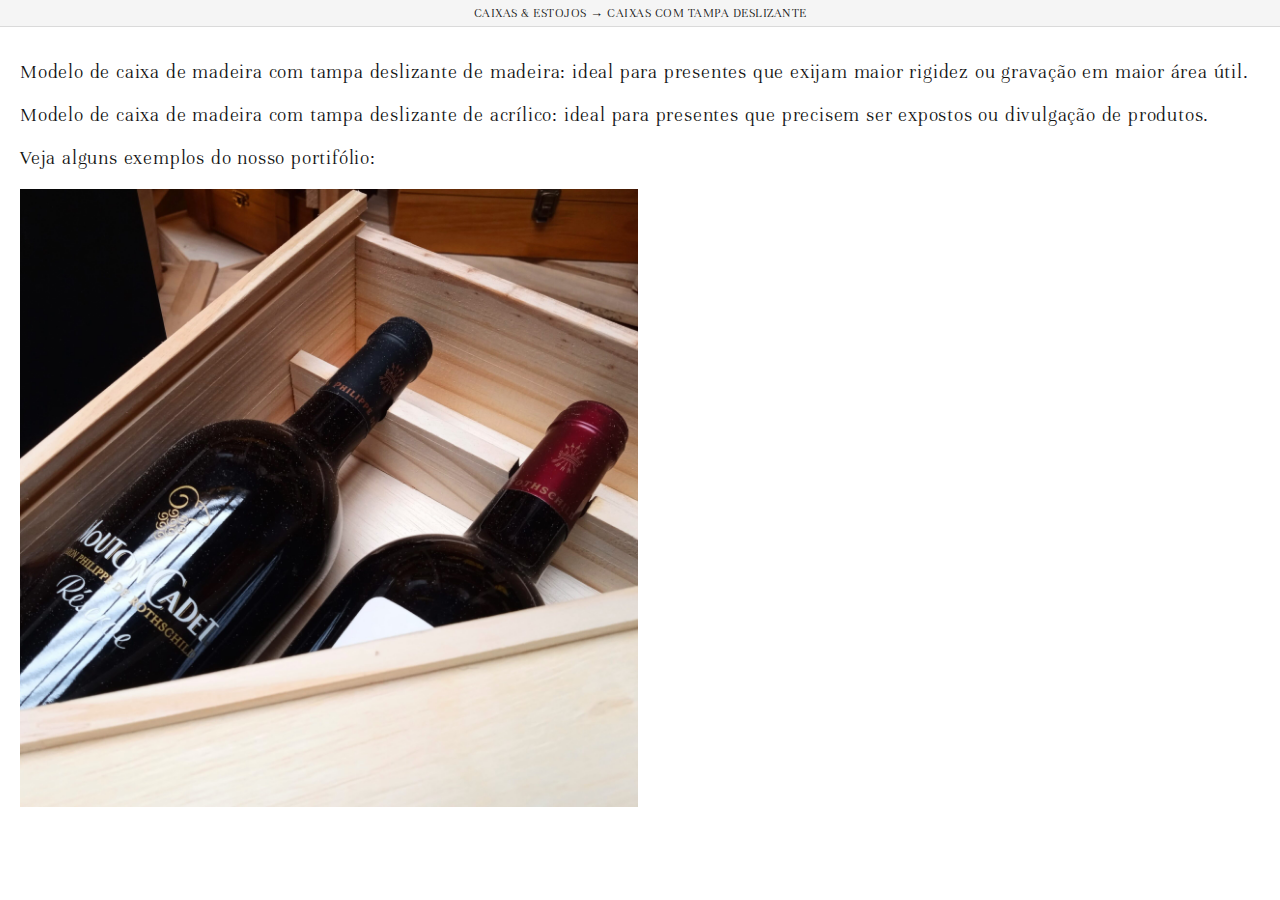
<file: caixas-tampa-deslizante.html>
<!DOCTYPE html>
<html lang="pt-BR">

<head>
    <meta charset="UTF-8">
    <meta name="viewport" content="width=device-width, initial-scale=1.0">
    <title>caixas para vinhos & bebidas</title>
    <link rel="stylesheet" href="iframe-style.css">
    <link rel="stylesheet" href="fade-in.css">
    <link rel="stylesheet" href="style.css">
</head>

<body>
    <div class="cabecalho-guia">
        <p>caixas & estojos → caixas com tampa deslizante</p>
    </div>
    <div class="servicos-iframe">
        <div class="servicos-iframe-box">
            <p>Modelo de caixa de madeira com tampa deslizante de madeira: ideal para presentes que exijam maior rigidez ou gravação em maior área útil.</p>
            <p>Modelo de caixa de madeira com tampa deslizante de acrílico: ideal para presentes que precisem ser expostos ou divulgação de produtos.</p>
            <p>Veja alguns exemplos do nosso portifólio:</p>

            <div class="servicos-iframe-imgs">
                <img src="./imgs/ft-14.jpg" alt="">
                
            </div>

        </div>

    </div>
</body>

</html>
</file>
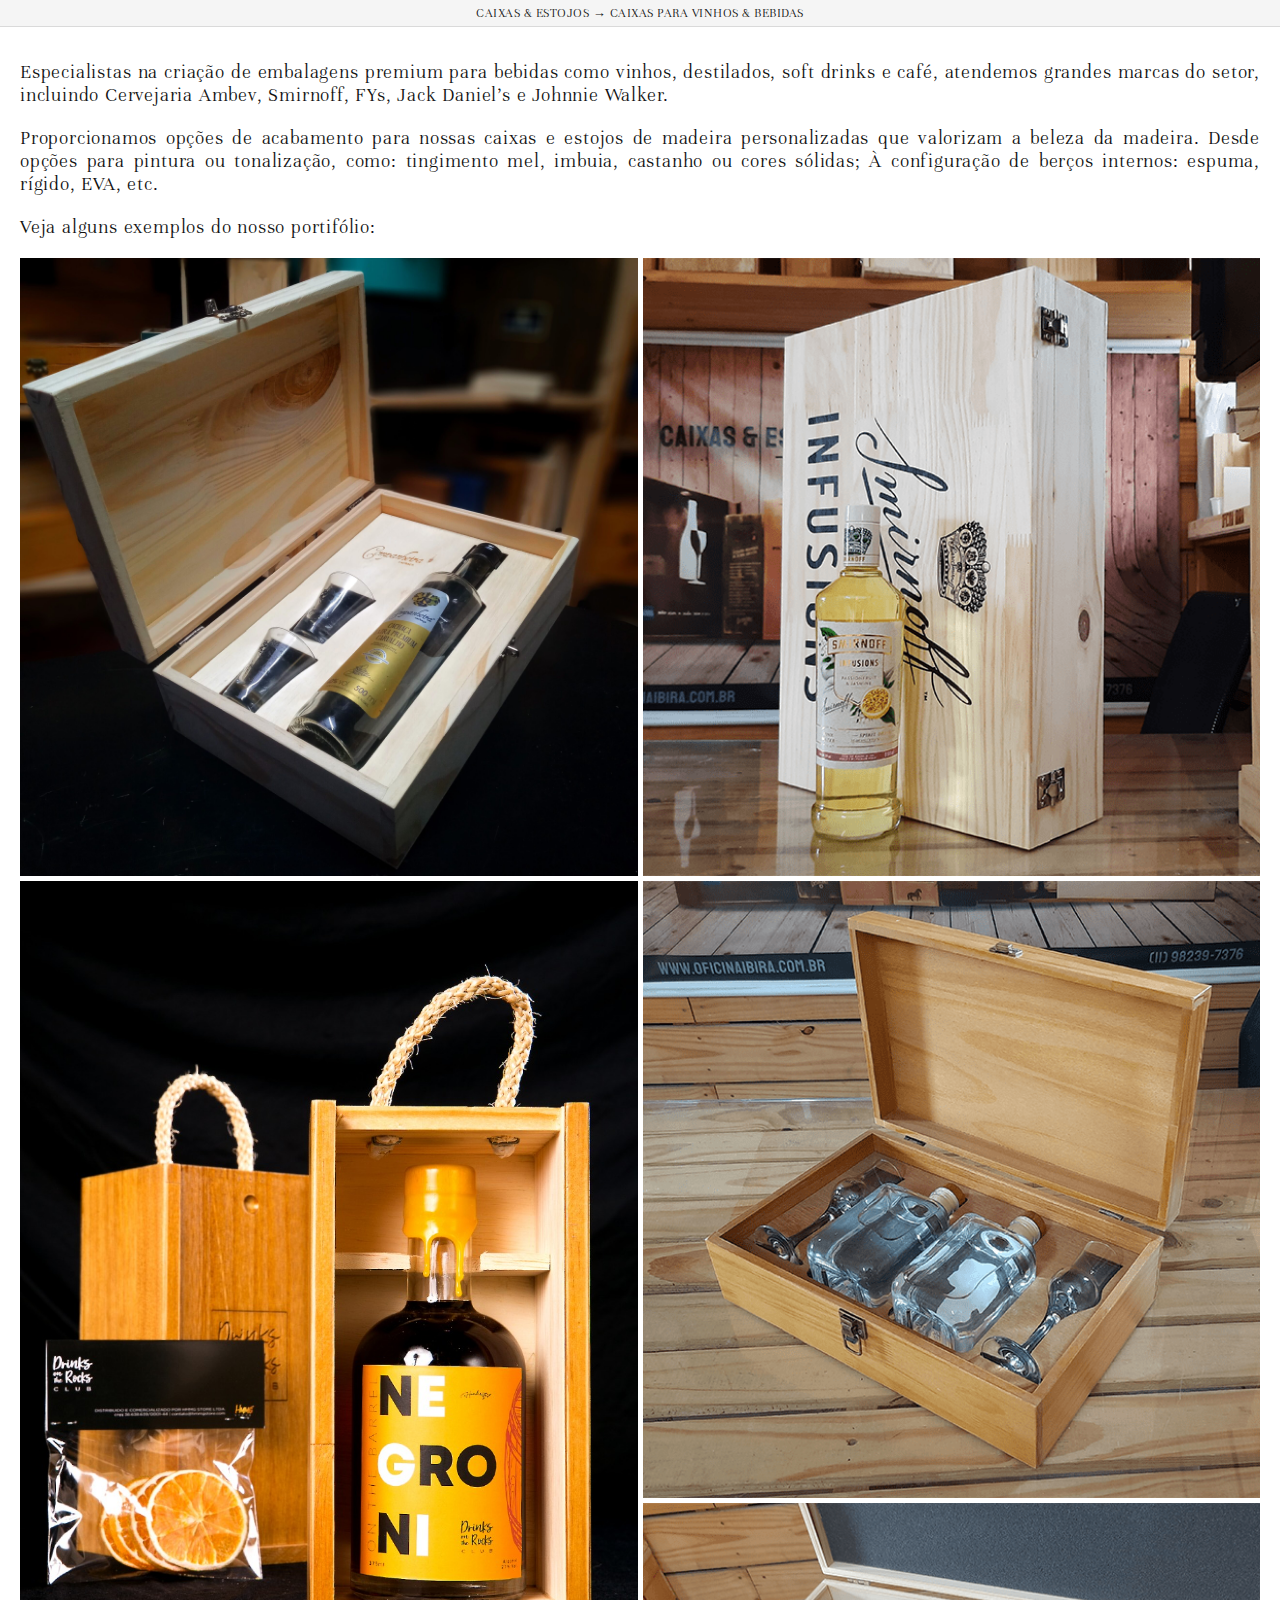
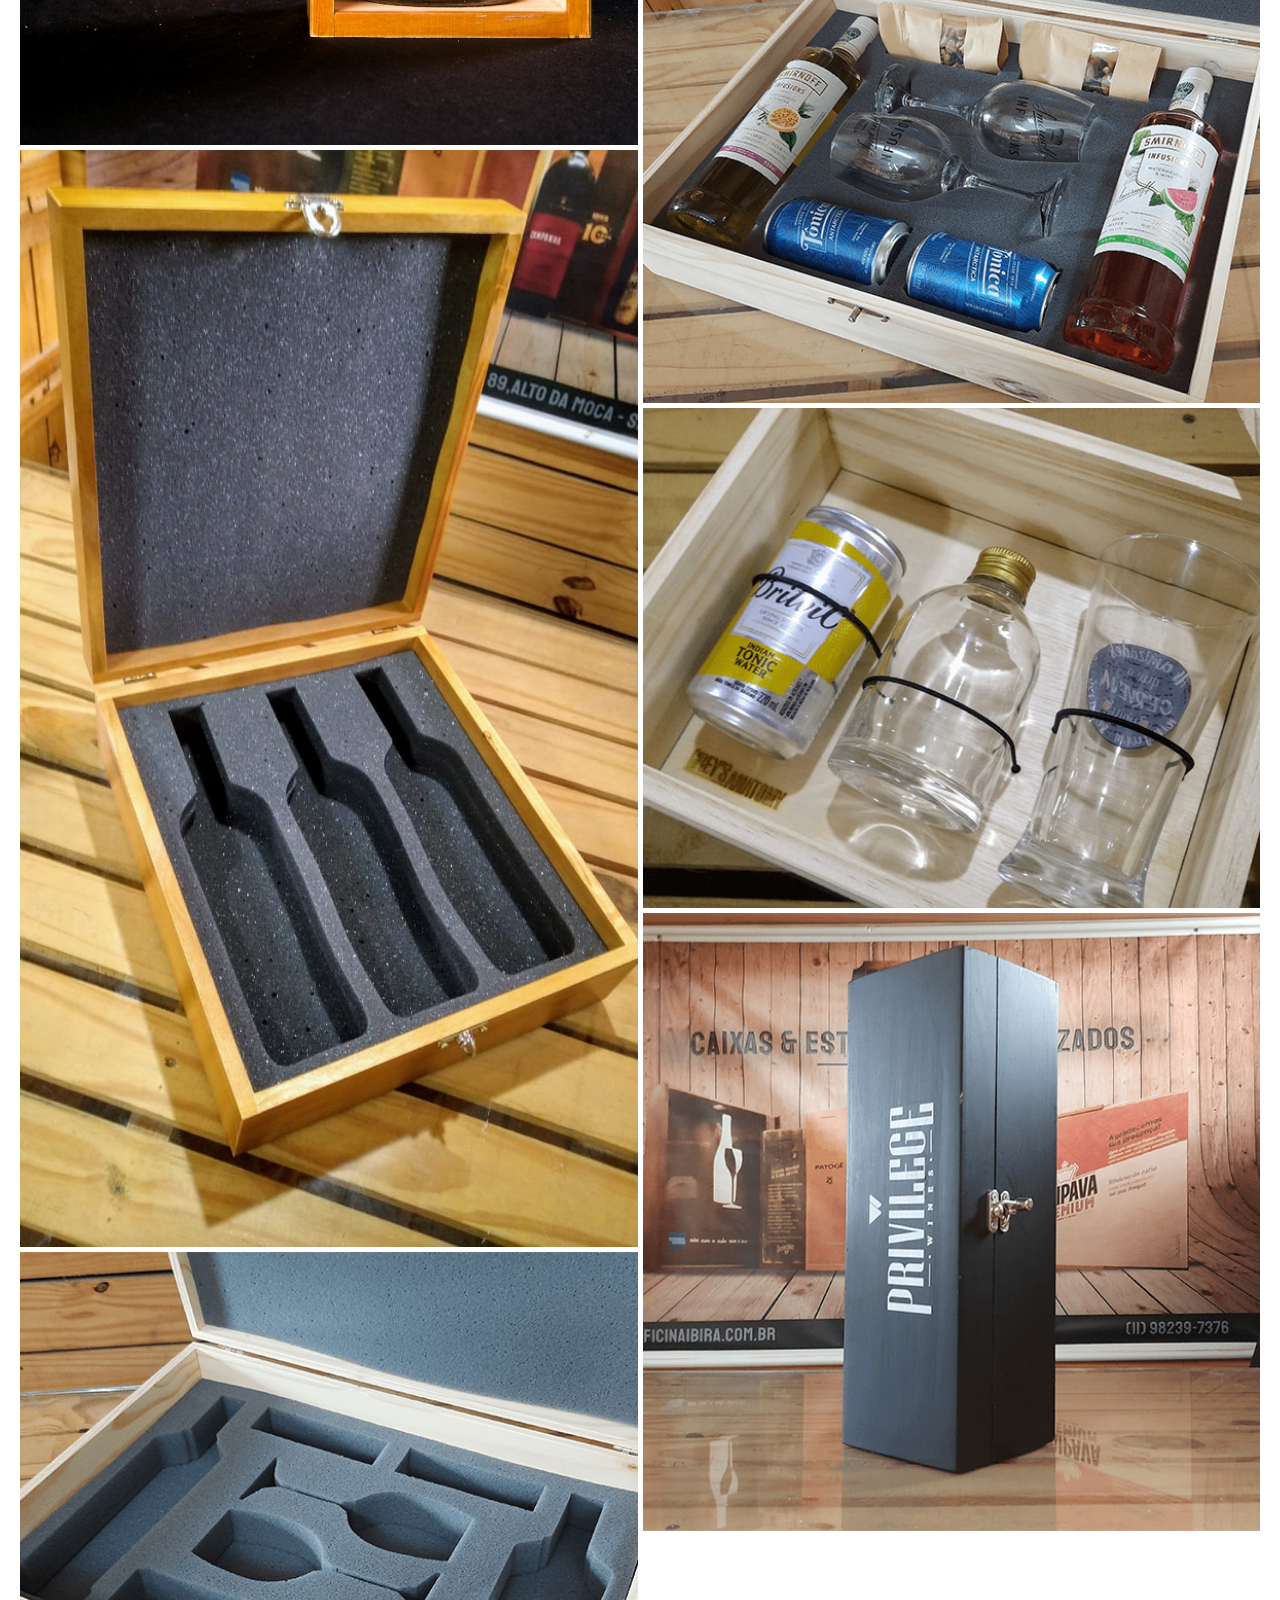
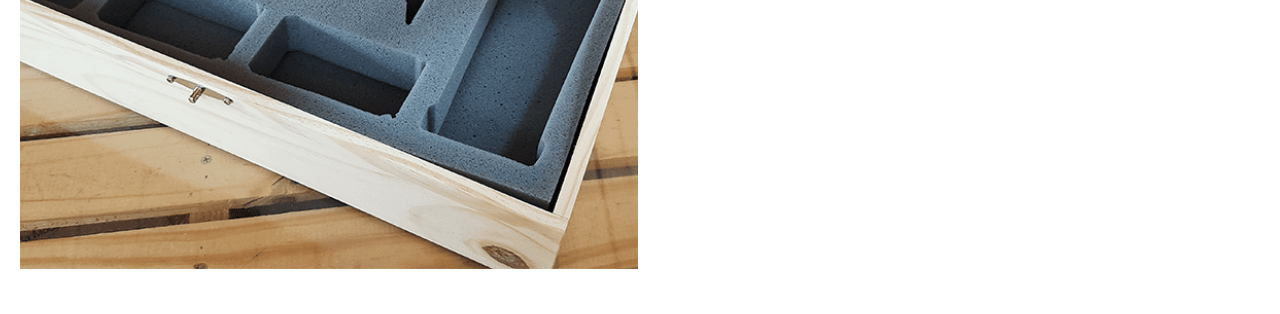
<file: caixas-vinhos-bebidas.html>
<!DOCTYPE html>
<html lang="pt-BR">

<head>
    <meta charset="UTF-8">
    <meta name="viewport" content="width=device-width, initial-scale=1.0">
    <title>caixas para vinhos & bebidas</title>
    <link rel="stylesheet" href="iframe-style.css">
    <link rel="stylesheet" href="fade-in.css">
    <link rel="stylesheet" href="style.css">
</head>

<body>
    <div class="cabecalho-guia">
        <p>caixas & estojos → caixas para vinhos & bebidas</p>
    </div>
    <div class="servicos-iframe">
        <div class="servicos-iframe-box">
            <p>Especialistas na criação de embalagens premium para bebidas como vinhos, destilados, soft drinks e café,
                atendemos grandes marcas do setor, incluindo Cervejaria Ambev, Smirnoff, FYs, Jack Daniel’s e Johnnie
                Walker.</p>
            <p>Proporcionamos opções de acabamento para nossas caixas e estojos de madeira personalizadas que valorizam
                a beleza da madeira. Desde opções para pintura ou tonalização, como: tingimento mel, imbuia, castanho ou
                cores sólidas; À configuração de berços internos: espuma, rígido, EVA, etc.</p>
            <!-- <hr> -->
            <p>Veja alguns exemplos do nosso portifólio:</p>

            <div class="servicos-iframe-imgs">
                <img src="./imgs/ft-05.jpg" alt="">
                <img src="./imgs/ft-08.jpeg" alt="">
                <img src="./imgs/ft-36.jpeg" alt="">
                <img src="./imgs/ft-37.jpeg" alt="">
                <img src="./imgs/ft-38.jpeg" alt="">
                <img src="./imgs/ft-39.jpeg" alt="">
                <img src="./imgs/ft-40.jpeg" alt="">
                <img src="./imgs/ft-43.jpeg" alt="">
                <img src="./imgs/ft-44.jpeg" alt="">
            </div>

        </div>

    </div>
</body>

</html>
</file>
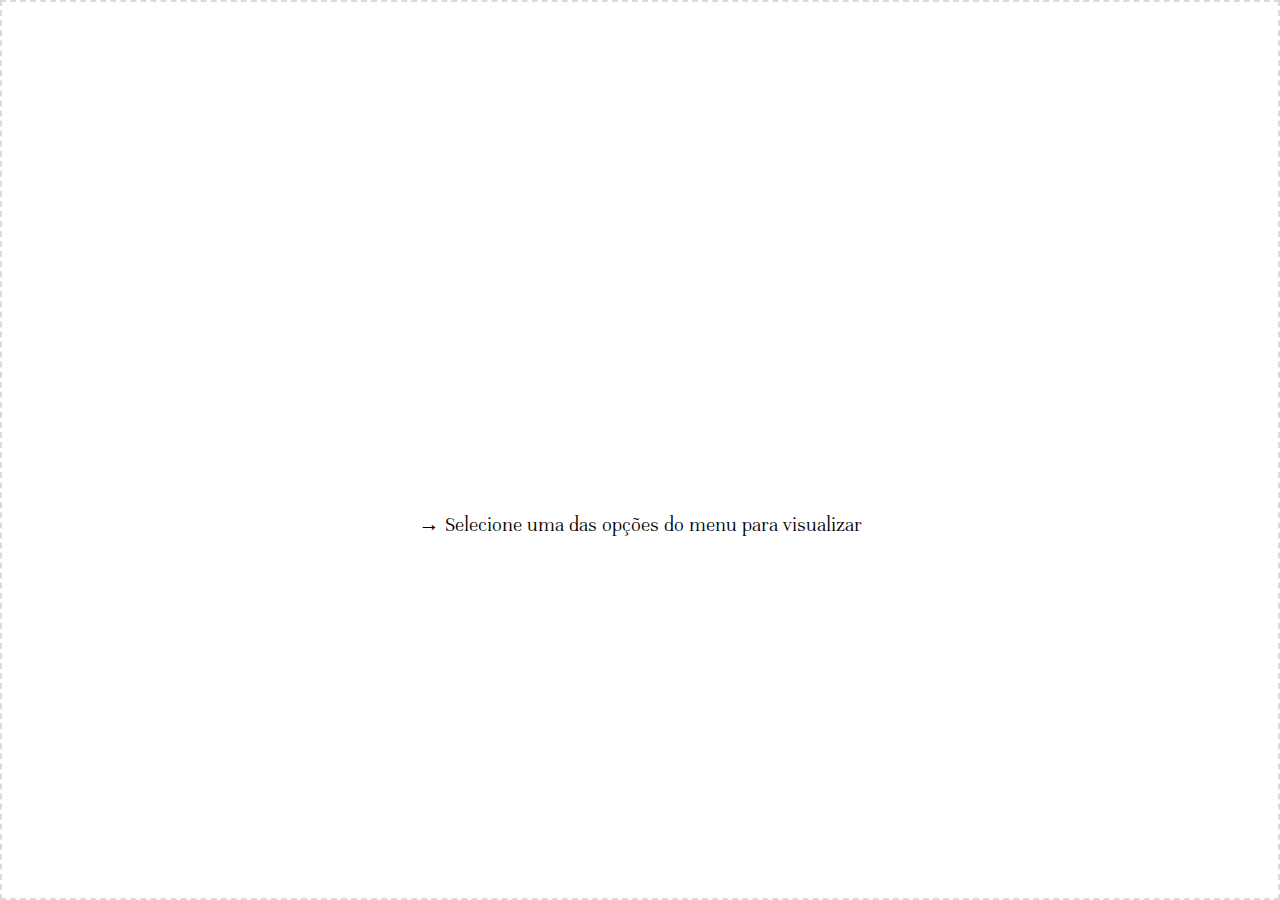
<file: vazio-selecione.html>
<!DOCTYPE html>
<html lang="pt-BR">
<head>
    <meta charset="UTF-8">
    <meta name="viewport" content="width=device-width, initial-scale=1.0">
    <title>Selecione uma opção</title>
    <link rel="stylesheet" href="iframe-style.css">
    <link rel="stylesheet" href="fade-in.css">
</head>
<body>
    <div class="vazio-selecione">
        <h2>→ Selecione uma das opções do menu para visualizar</h2>
    </div>
</body>
</html>
</file>
<file: iframe-style.css>
::-webkit-scrollbar {
    width: 7px;
}

::-webkit-scrollbar-track {
    background: #f5f5f5;
    /* border-left: 1px solid #dadada;
    border-right: 1px solid #dadada; */
}

::-webkit-scrollbar-thumb {
    background: #999;
}

::-webkit-scrollbar-thumb:hover {
    background: #555;
}

@font-face {
    font-family: 'unna';
    src: url("./fonts/Unna-Light.otf");
}
body {
    width: 100%;
    height: fit-content;
    font-family: 'unna';
    padding: 0;
    margin: 0;
}
.cabecalho-guia {
    width: 100%;
    height: fit-content;
    margin: 0 auto;
    background: #f5f5f5;
    border-bottom: 1px solid #dadada;
    padding: 0px 20px;
    box-sizing: border-box;
    position: fixed;
    top: 0;
}
.cabecalho-guia p {
    font-size: 13px;
    text-transform: uppercase;
    letter-spacing: 0.5px;
    text-align: center;
    margin: 5px 0px;
}


/* ----------------------------------------------------------------------------------------- */


.vazio-selecione {
    font-size: 14px;
    width: 100%;
    height: 100vh;
    margin: 0 auto;
    overflow: hidden;
    border: 2px dashed #dadada;
    box-sizing: border-box;
}
.vazio-selecione h2 {
    font-weight: normal;
    text-align: center;
    margin: 40% auto;
    cursor: default;
}



/* ----------------------------------------------------------------------------------------- */


.servicos-iframe {
    width: 100%;
    font-size: 20px;
}

.servicos-iframe-bg {
    width: 100%;
    height: 250px;
    margin-top: 26px;
    background-position: center;
    background-size: cover;
}
.servicos-iframe-bg::before {
    content: "Erro: Não foi possível carregar a imagem de fundo.";
    font-size: 14px;
    padding: 20px;
    float: left;
    position: absolute;
    z-index: -1;
}
.servicos-iframe-box {
    width: 100%;
    padding: 40px 20px;
    box-sizing: border-box;
}
.servicos-iframe-imgs {
    columns: 2;
    column-gap: 5px;
}
.servicos-iframe-box img {
    width: 100%;
    height: fit-content;
    box-sizing: border-box;
}
</file>
<file: fade-in.css>
body {
    opacity: 100%;
    animation: fadeIn 0.3s ease-in;
}

@keyframes fadeIn {
    0% {
        opacity: 0%;
    }
    100% {
        opacity: 100%;
    }
}
</file>
<file: style.css>
::-webkit-scrollbar {
    width: 7px;
}

::-webkit-scrollbar-track {
    background: #f5f5f5;
    /* border-left: 1px solid #dadada;
    border-right: 1px solid #dadada; */
}

::-webkit-scrollbar-thumb {
    background: #999;
}

::-webkit-scrollbar-thumb:hover {
    background: #555;
}

@font-face {
    font-family: 'unna';
    src: url("./fonts/Unna-Light.otf");
}

*::selection {
    background: #111;
    color: #fff;
}

html {
    scroll-behavior: smooth;
}

body {
    max-width: 100vw;
    padding: 0px;
    margin: 0px;
    color: #111;
    font-family: 'unna';
    font-size: 16px;
    letter-spacing: 0.05rem;
    box-sizing: border-box;
}

h2 {
    width: 100%;
    display: flex;
    flex-direction: row;
    font-size: 28px;
    font-weight: normal;
    margin-top: 0px;
    margin-bottom: 20px;
    text-decoration: overline;
}

p {
    color: #111;
    font-size: 20px;
    text-align: justify;
}

.banner-topo {
    width: 1024px;
    height: 550px;
    margin: 0 auto;
    background: url("./imgs/ft-23.jpg") no-repeat;
    background-position: center 0px;
    background-size: 1024px;
    background-attachment: fixed;
    margin-bottom: 120px;
}

.sobre-nos {
    width: 1024px;
    height: 600px;
    margin: 0 auto;
    display: flex;
    margin-top: 40px;
    margin-bottom: 70px;
}

.img-01 {
    width: calc(1024px / 2);
    height: 100%;
    margin-right: 20px;
    background: url("./imgs/ft-01.jpeg") no-repeat;
    background-size: cover;
    background-position: center -50px;
}

.img-01 img {
    width: calc(1024px / 2);
    height: auto;
    margin-bottom: 50px;
    box-sizing: border-box;
}

.txt-01 {
    width: calc(1024px / 2);
    height: auto;
    padding-left: 20px;
}

.materia-prima {
    width: 1024px;
    height: 600px;
    margin: 0 auto;
    display: flex;
    margin-top: 50px;
    margin-bottom: 0px;
}

.txt-02 {
    width: calc(1024px / 2);
    height: auto;
    padding-right: 20px;
}

.img-02 {
    width: calc(1024px / 2);
    height: 100%;
    margin-left: 20px;
    display: flex;
    flex-direction: column;

}

.pinus-box,
.parica-box {
    display: flex;
    width: 100%;
    height: calc(100% / 3);
    padding-left: 15px;
    border: 1px solid #111;
    margin-top: 20px;
    justify-content: space-between;
    cursor: default;
    box-sizing: border-box;
}

.pinus-box:hover,
.parica-box:hover {
    background: #111;
    color: #fff;
}

.pinus-box h3,
.parica-box h3 {
    max-width: 50%;
    font-size: 46px;
    display: flex;
    flex-direction: column;
    margin-top: 50px;
    font-weight: normal;
    line-height: 35px;
}

.pinus-box-img {
    width: 50%;
    height: 100%;
    background: url("./imgs/ft-31.jpg") no-repeat;
    background-size: cover;
    background-position: center 0px;
    border-left: 1px solid #111;
}

.parica-box-img {
    width: 50%;
    height: 100%;
    background: url("./imgs/ft-32.jpg") no-repeat;
    background-size: cover;
    background-position: center 0px;
    border-left: 1px solid #111;
}

.criacao {
    width: 1024px;
    height: 600px;
    margin: 0 auto;
    display: flex;
    margin-top: 50px;
    margin-bottom: 120px;
}

.txt-03 {
    width: calc(1024px / 2);
    height: auto;
    padding-left: 20px;
}

.txt-03 h3 {
    margin-top: -25px;
    font-size: 28px;
    font-weight: normal;
}

.img-03 {
    width: calc(1024px / 2);
    height: 100%;
    margin-right: 20px;
    background: url("./imgs/ft-11.jpg") no-repeat;
    background-size: cover;
    background-position: center 0px;
}

.marcas {
    width: 1024px;
    height: fit-content;
    margin: 0 auto;
    margin-bottom: 150px;
}

.marcas-h1 {
    width: 100%;
    font-size: 28px;
    font-weight: normal;
    margin-top: 0px;
    margin-bottom: 10px;
    max-width: fit-content;
    background: #fff;
    padding-right: 10px;
}

.marcas-h1::before {
    content: '';
    border-bottom: 1px solid #111;
    width: 1024px;
    position: absolute;
    margin: 16px 0px;
    z-index: -1;
}

.marcas p {
    margin-bottom: 50px;
}

.marcas-box {
    width: 100%;
    height: 100%;
    display: flex;
    flex-wrap: wrap;
    box-sizing: border-box;
}

.marcas-box img {
    width: calc(1024px / 6);
    height: calc(1024px / 6);
    border: 1px solid #f5f5f5;
    box-sizing: border-box;
    cursor: pointer;
    opacity: 0.7;
    filter: grayscale(1);
}

.marcas-box img:hover {
    scale: 1.2;
    z-index: 10;
    border: 1px solid #dadada;
    opacity: 1;
    filter: grayscale(0);
}

.visite-nos {
    width: 1024px;
    height: 220px;
    display: flex;
    flex-direction: row;
    margin: 0 auto;
    border: 1px solid #111;
    border-bottom: 5px solid #111;
    margin-bottom: 0px;
    padding-left: 20px;
    box-sizing: border-box;
    background: #fff;
}

.visite-nos::before {
    content: "";
    position: absolute;
    width: 100%;
    height: 150px;
    left: 0;
    margin-top: 100px;
    background: #f5f5f5;
    z-index: -1;
}

.visite-nos-texto {
    width: 50%;
    height: fit-content;
    display: flex;
    flex-direction: column;
    margin: auto 0;
    padding-right: 20px;
}

.visite-nos-texto h2 {
    text-decoration: none;
    margin-bottom: 0px;
    border-bottom: 1px solid #111;
    padding-bottom: 10px;
    font-size: 20px;
    box-sizing: border-box;
}

.visite-nos-texto p {
    margin-top: 0px;
    margin-top: 10px;
    margin-bottom: 10px;
    padding-right: 50px;
}

.visite-nos-texto a {
    max-width: fit-content;
    color: #111;
    border: 1px solid #111;
    text-decoration: none;
    padding: 10px 20px;
    margin-top: 10px;
}

.visite-nos-texto a:hover {
    background: #111;
    color: #fff;
}

.visite-nos-texto a::after {
    content: '→';
    font-size: 18px;
    padding-left: 15px;
    margin-left: -25px;
    opacity: 0;
    transition: margin-left 0.2s, opacity 0.1s ease-out;
}

.visite-nos-texto a:hover::after {
    transition: margin-left 0.2s, opacity 0.1s ease-in;
    margin-left: 0px;
    opacity: 1;
}

.visite-nos-img {
    width: 50%;
    height: 100%;
    background: url("./imgs/ft-02.jpeg") no-repeat;
    background-size: cover;
    background-position: center -20px;
    border-left: 1px solid #111;
}



/* ----------------------------------------------------------------------------------------- */


@media (max-width: 600px) {

    ::-webkit-scrollbar {
        width: 4px;
    }

    .banner-topo {
        display: none;
        width: 100%;
        height: 500px;
        background-attachment: initial;
        background-size: 100%;
    }

    .sobre-nos {
        width: 100%;
        height: fit-content;
        padding: 0px 10px;
        box-sizing: border-box;
        flex-flow: column-reverse;
        margin-top: 25px;
    }

    .img-01 {
        width: 100%;
        height: 80vw;
        box-sizing: border-box;
        margin-right: 0px;
        margin-top: 20px;
        background: url('./imgs/ft-23.jpg') no-repeat;
        background-position: center;
        background-size: cover;
    }

    .txt-01 {
        width: 100%;
        box-sizing: border-box;
        padding-left: 0px;
    }

    .txt-01 p {
        font-size: 16px;
    }

    .txt-01 h2 {
        font-size: 20px;
        text-decoration: none;
    }

    .materia-prima {
        width: 100%;
        height: fit-content;
        padding: 0px 10px;
        box-sizing: border-box;
        flex-flow: column;
        margin-top: 25px;
        margin-bottom: 100px;
    }

    .img-02 {
        width: 100%;
        height: 60vw;
        box-sizing: border-box;
        margin-left: 0px;
        margin-top: 0px;
        display: flex;
        flex-direction: row;
        column-gap: 10px;
    }
    .txt-02 {
        width: 100%;
        box-sizing: border-box;
        padding-right: 0px;
    }
    
    .txt-02 p {
        font-size: 16px;
    }
    
    .txt-02 h2 {
        font-size: 20px;
        text-decoration: none;
    }
    .pinus-box ,
    .parica-box {
        display: flex;
        width: 100%;
        height: auto;
        border: none;
        margin-top: 20px;
        justify-content: space-between;
        box-sizing: border-box;
        flex-direction: column-reverse;
        padding-left: 0px;
    }
    .pinus-box:hover ,
    .parica-box:hover {
        color: #111;
        background: #fff;
    } 
    .pinus-box h3,
    .parica-box h3 {
        font-size: 35px;
        line-height: 25px;
        padding:  0px 0px;
        margin: 10px 0px;
        box-sizing: border-box;
    }
    .pinus-box-img ,
    .parica-box-img {
        width: 100%;
        height: 100%;
        background-size: cover;
        background-position: center 0px;
        border-left: 0px;
    } 
    .criacao {
        width: 100%;
        height: fit-content;
        padding: 0px 10px;
        box-sizing: border-box;
        flex-flow: column;
        margin-top: 0px;
        margin-bottom: 100px;
    }
    
    .txt-03 {
        width: 100%;
        box-sizing: border-box;
        padding-right: 0px;
        padding-left: 0px;
        padding-top: 25px;
    }
    .txt-03 h2 {
        font-size: 20px;
        text-decoration: none;
    }
    .txt-03 h3 {
        margin-top: -25px;
        font-size: 20px;
        font-weight: normal;
    }
    .txt-03 p {
        font-size: 16px;
    }
    
    .img-03 {
        width: 100%;
        height: 80vw;
        box-sizing: border-box;
        margin-right: 0px;
        margin-top: 20px;
        background: url('./imgs/ft-11.jpg') no-repeat;
        background-position: center;
        background-size: cover;
    }

    .marcas {
        width: 100%;
        padding: 0px 10px;
        box-sizing: border-box;
        margin-bottom: 100px;
    }
    
    .marcas-h1 {
        width: 100%;
        font-size: 20px;
        font-weight: normal;
        margin-top: 0px;
        margin-bottom: 10px;
        max-width: fit-content;
        background: #fff;
        padding-right: 10px;
    }
    
    .marcas-h1::before {
        width: calc(100% - 20px);
        margin: 12px 0px;
        border-color: #dadada;
    }
    
    .marcas p {
        font-size: 16px;
        margin-bottom: 25px;
    }

    .marcas-box img {
        width: calc(100% / 3);
        height: calc(100vw / 3);
    }
    .marcas-box img:hover {
        scale: 1;
    }
    .visite-nos {
        width: calc(100% - 20px);
        height: fit-content;
        padding: 10px 10px;
        box-sizing: border-box;
        flex-direction: column-reverse;
    }
    .visite-nos::before {
        border-top: 1px solid #dadada;
        background: linear-gradient(180deg, rgba(218,218,218,1) 25%, rgb(255, 255, 255) 100%);
    }
    .visite-nos-texto {
        width: 100%;
        height: fit-content;
        display: flex;
        flex-direction: column;
        margin: auto 0;
        box-sizing: border-box;
        padding-top: 20px;
    }
    .visite-nos-texto h2 {
        font-size: 20px;
    }
    
    .visite-nos-texto p {
        font-size: 16px;
        padding-right: 0px;
    }
    .visite-nos-img {
        width: 100%;
        height: 150px;
        border: none;
    }
    .visite-nos-texto a {
        max-width: fit-content;
        background: #111;
        color: #fff;
        border: 1px solid #111;
        text-decoration: none;
        padding: 10px 20px;
        margin-top: 10px;
    }
    .visite-nos-texto a::after {
        content: '→';
        font-size: 16px;
        padding-left: 15px;
        margin-left: 0px;
        opacity: 1;
    }
    
    
}
</file>
